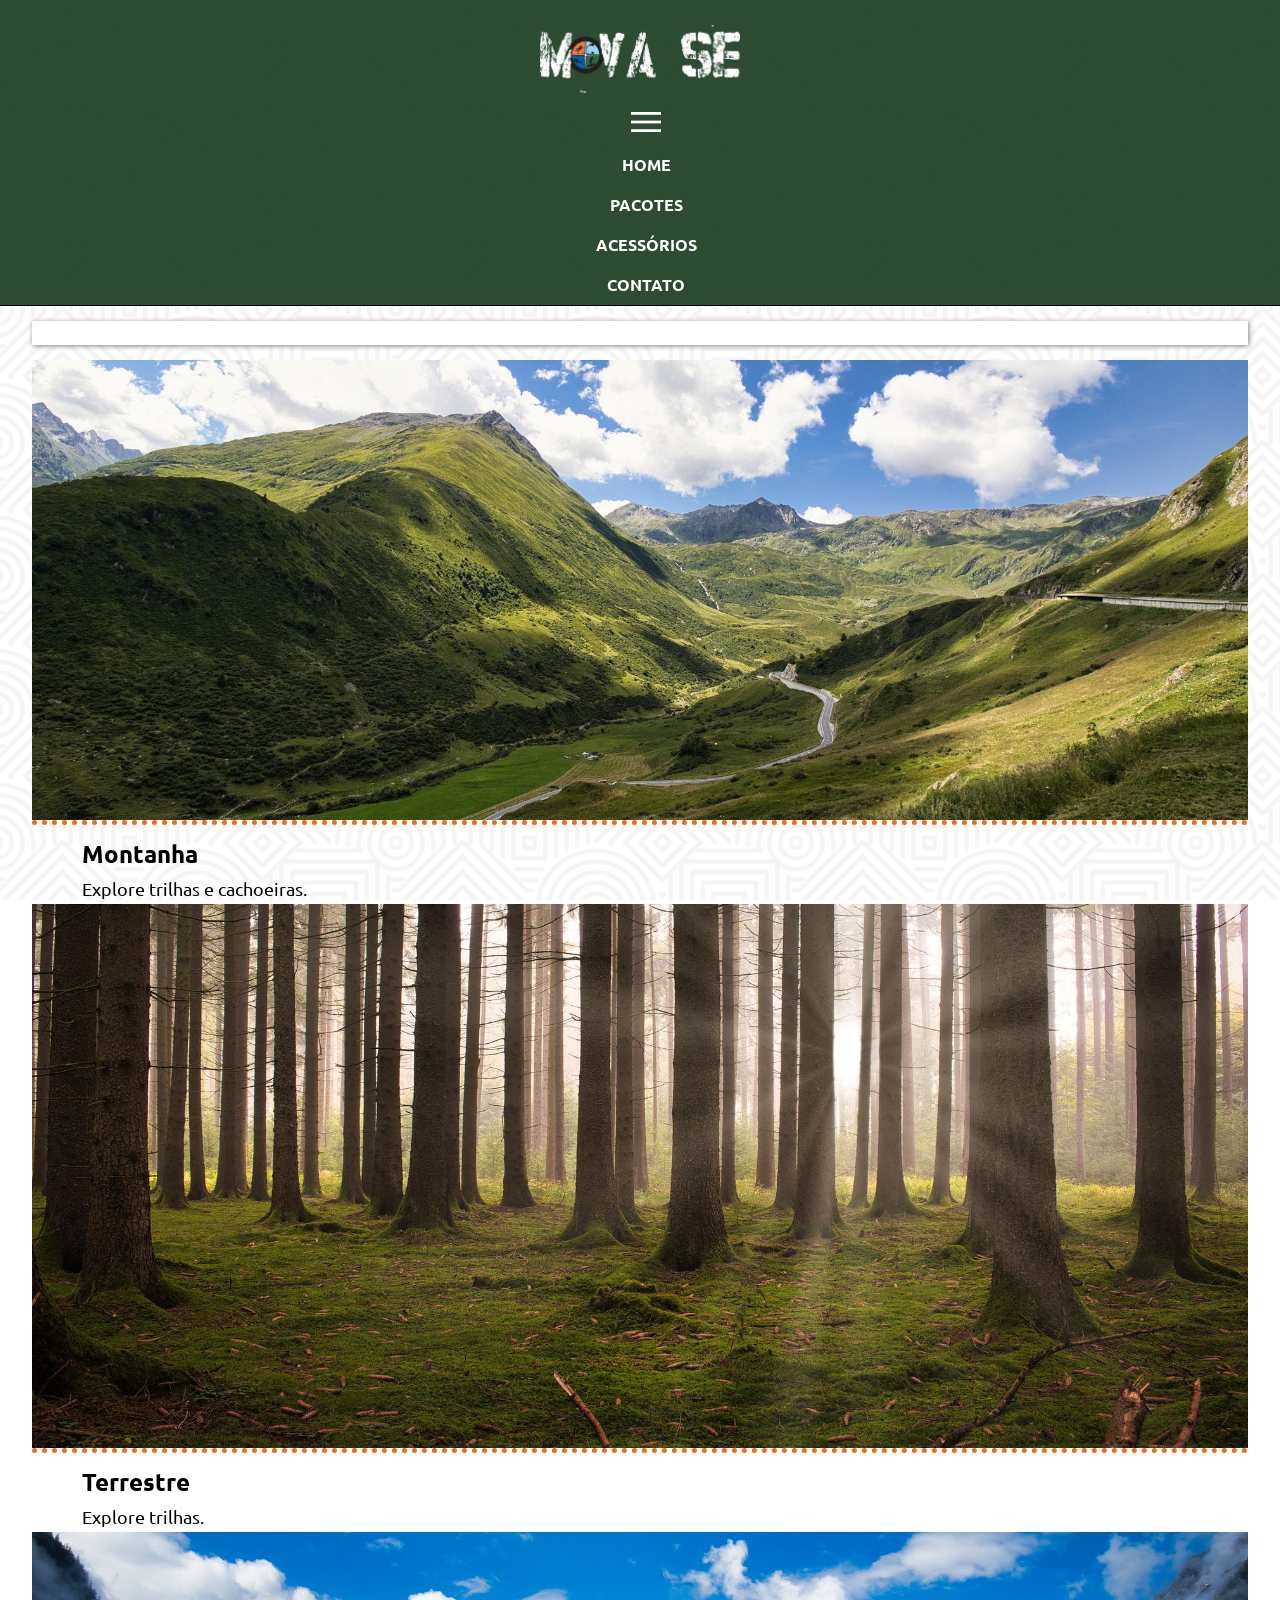
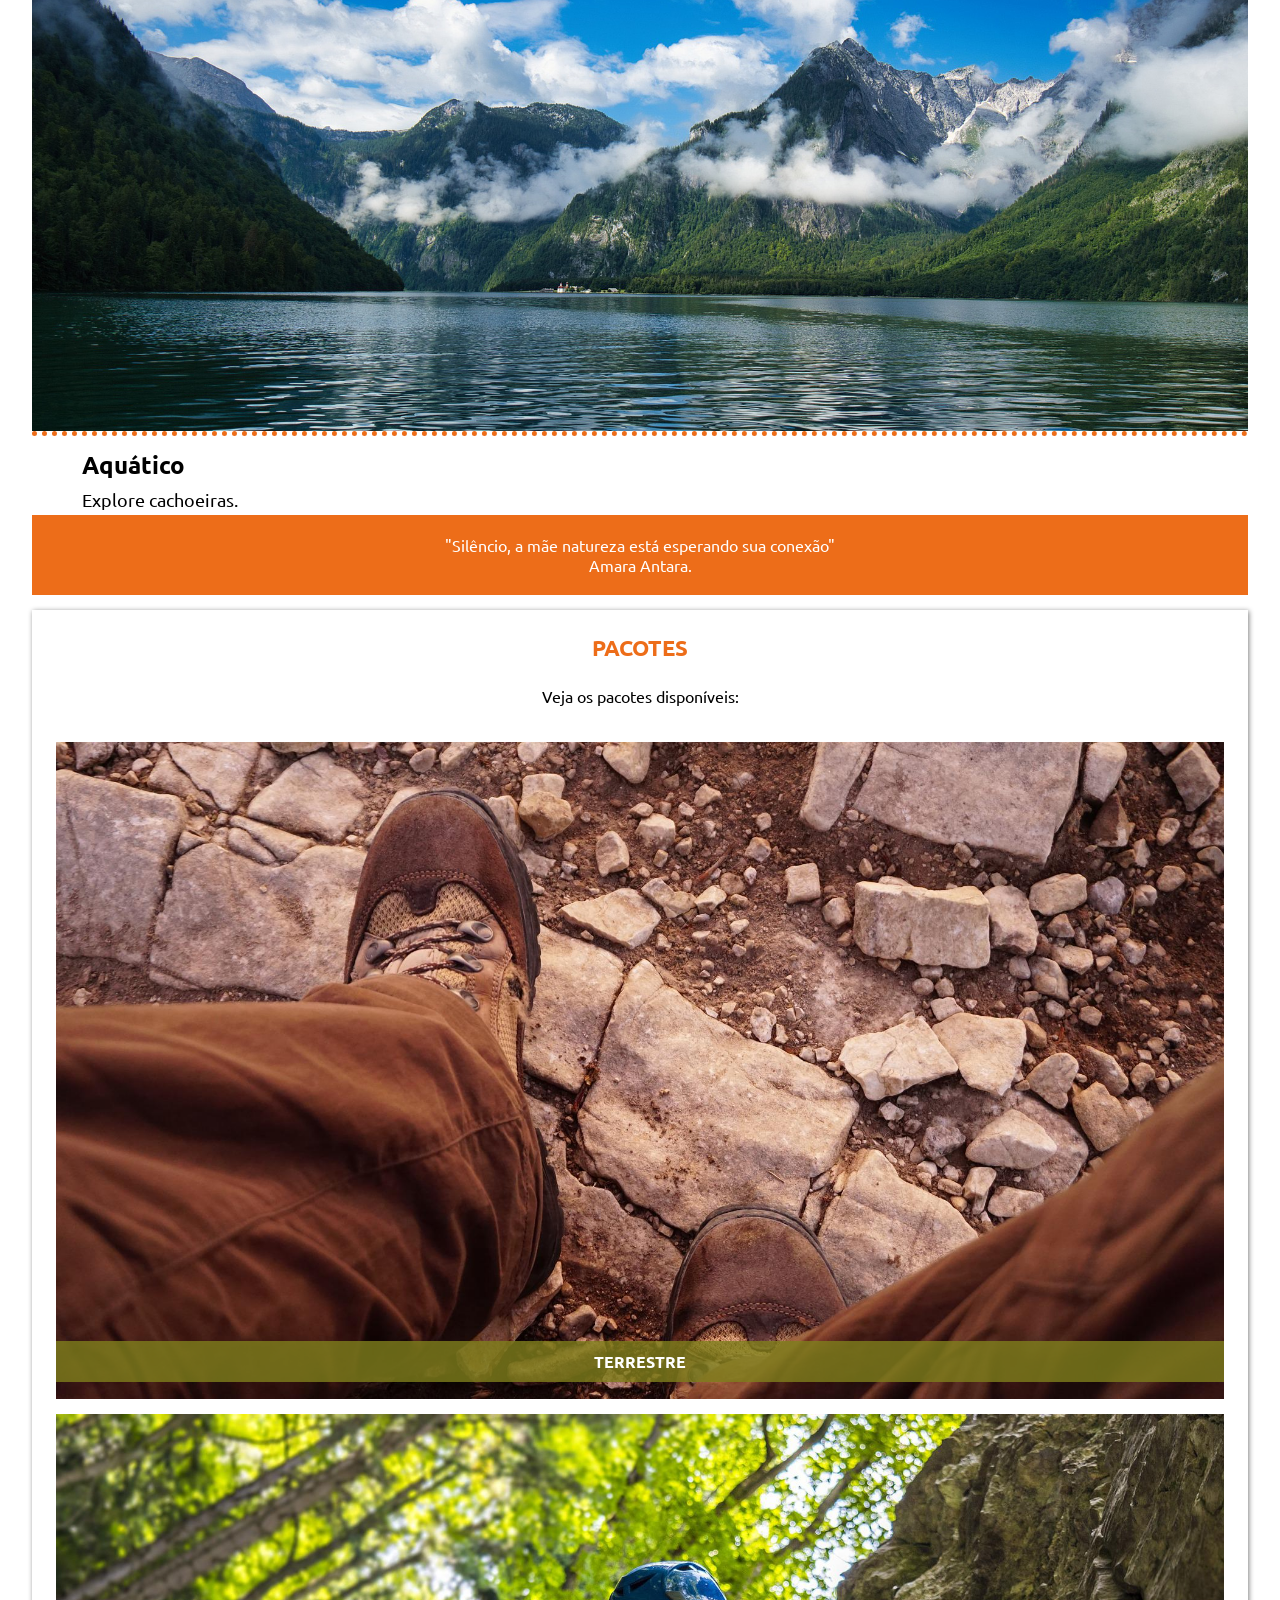
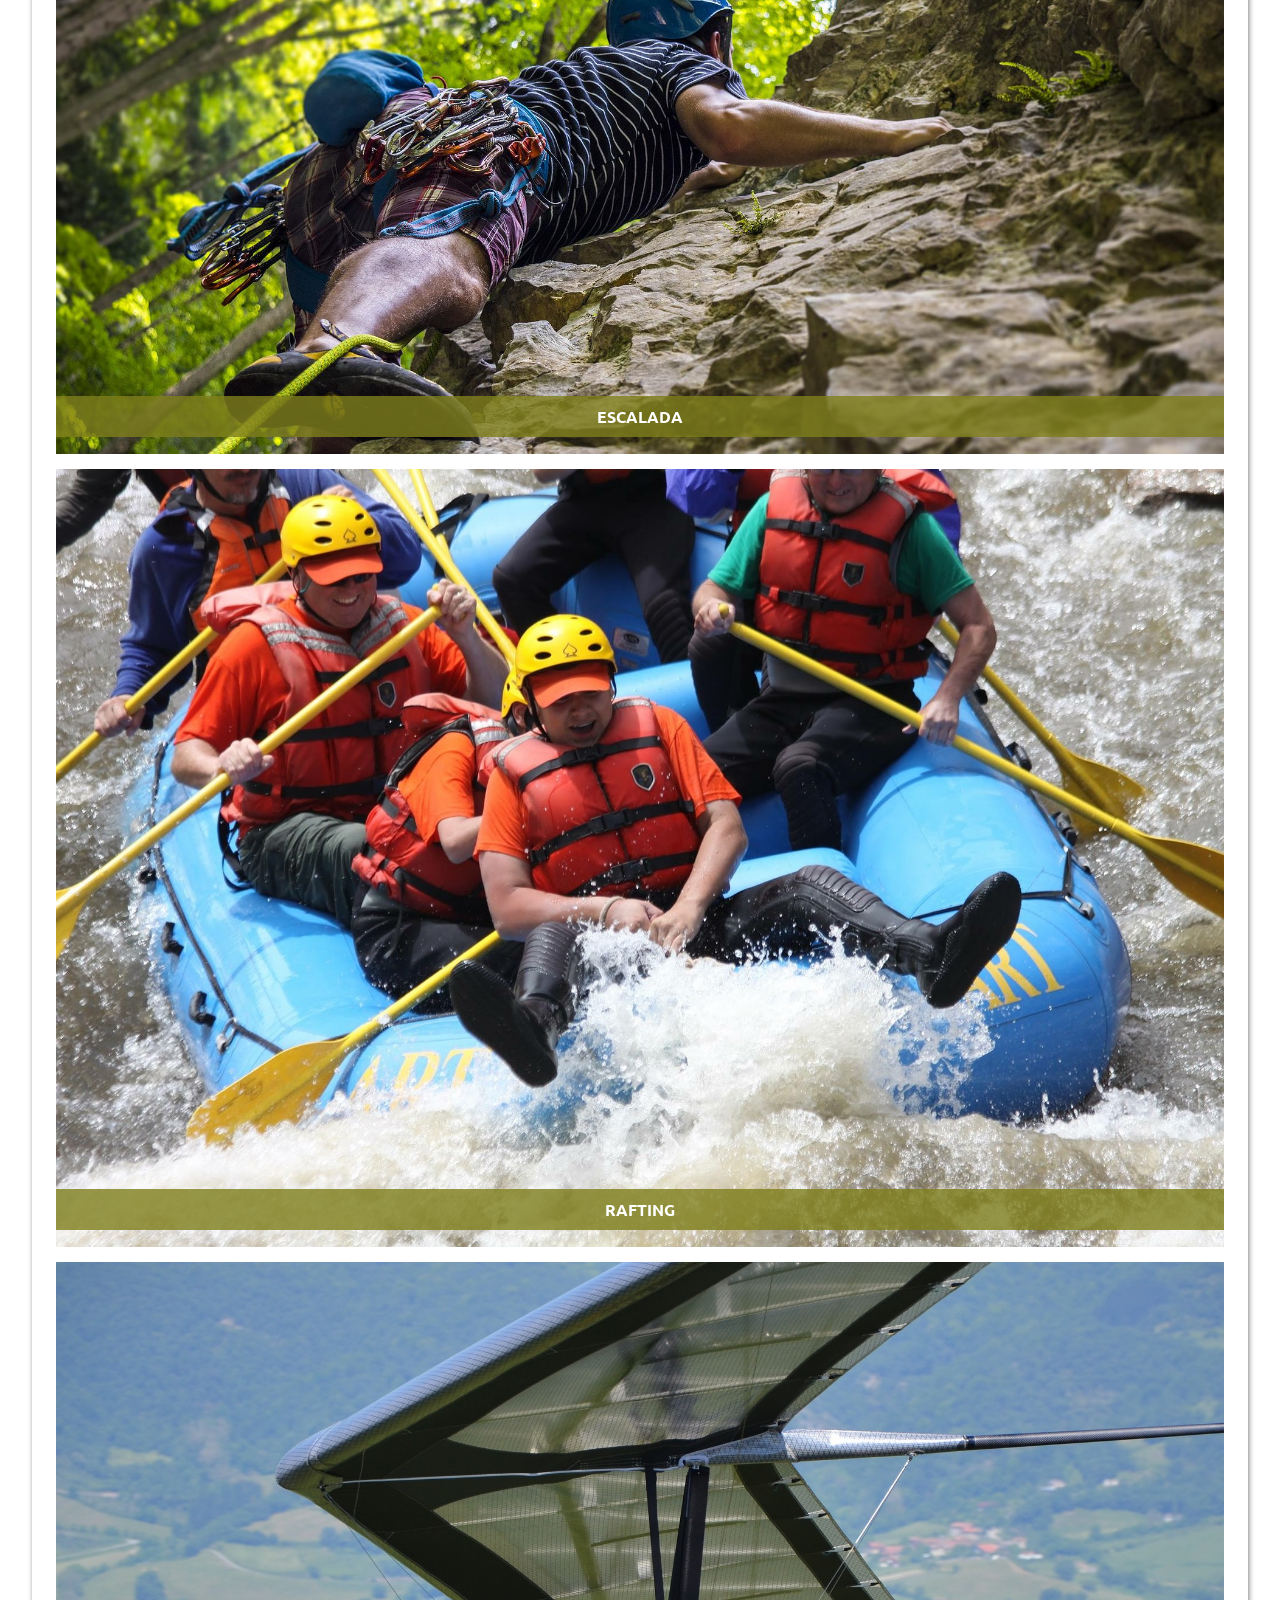
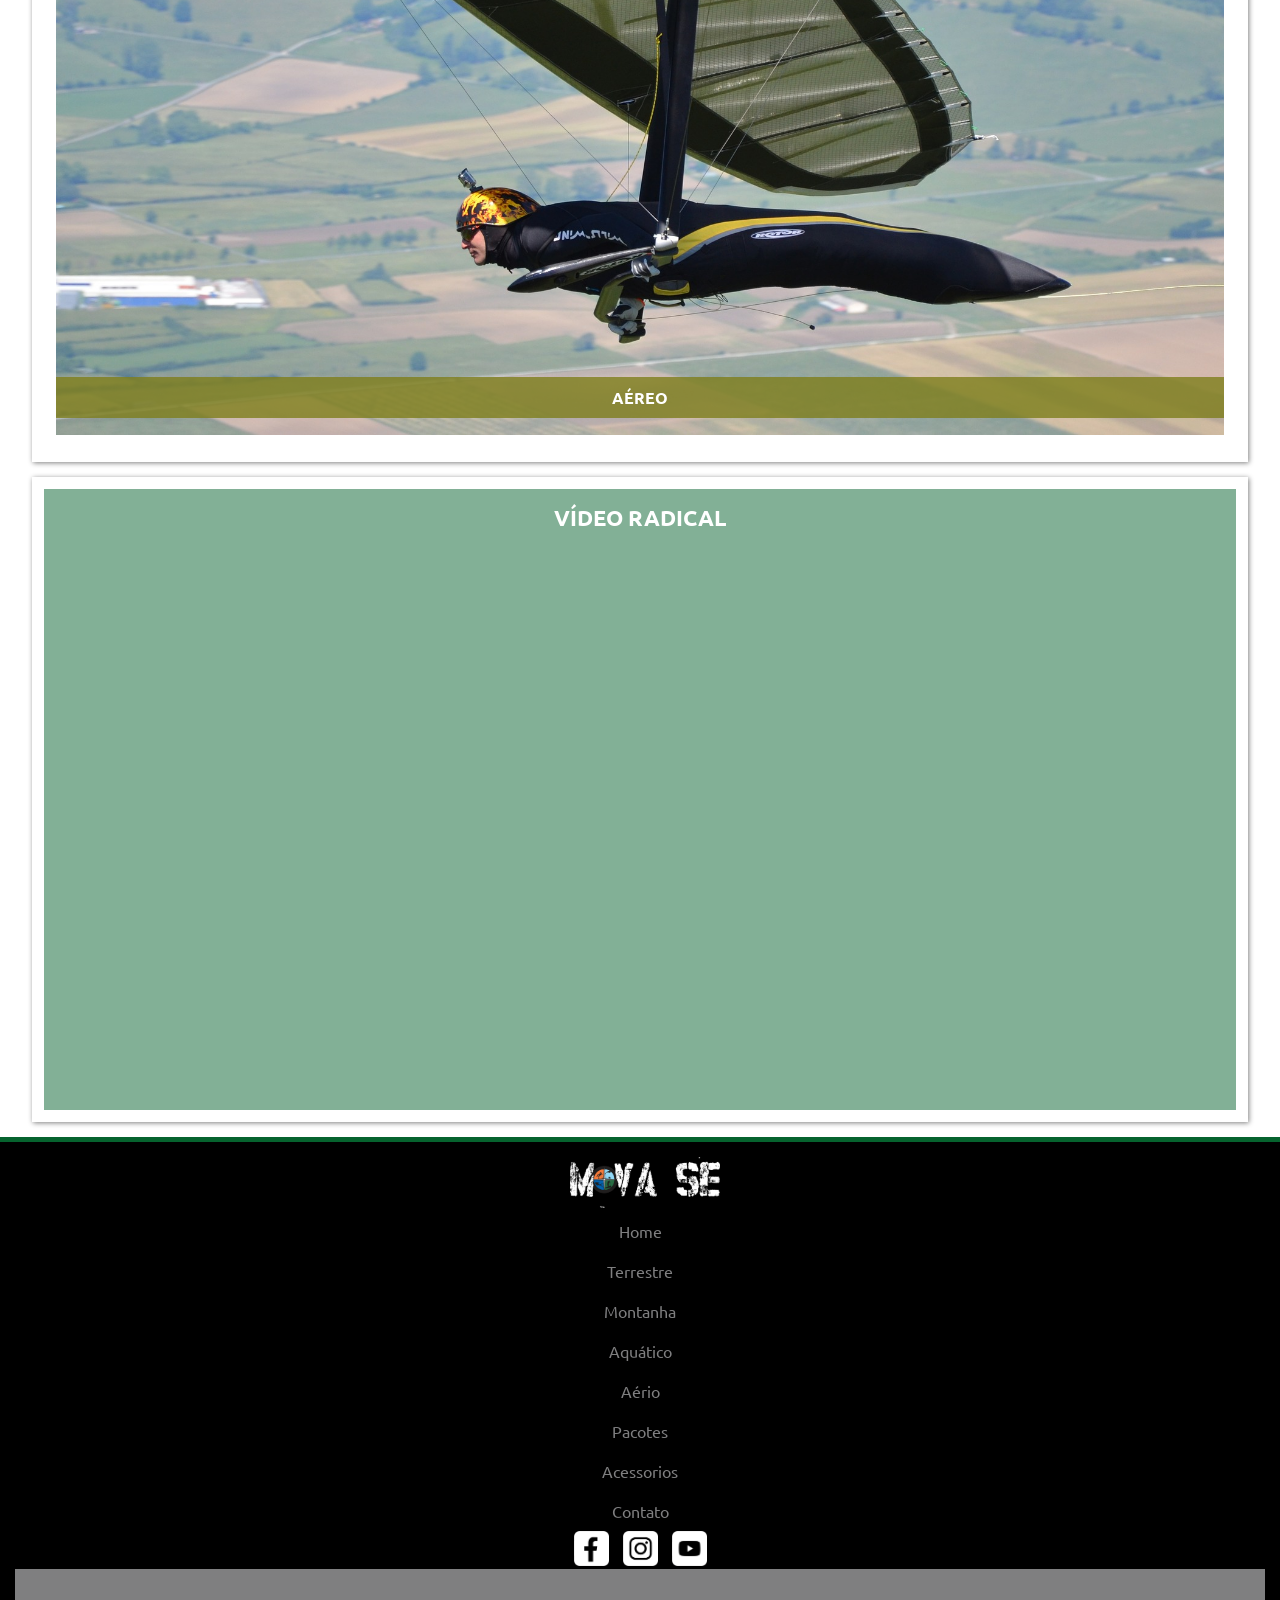
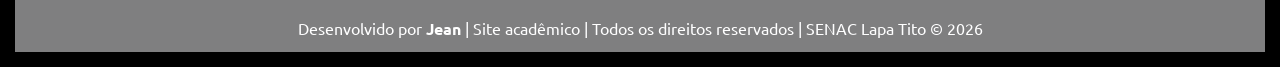
<file: index.html>
<!DOCTYPE html>
<html lang="pt-br">

<head>
    <meta charset="UTF-8">
    <title>Home Mova-se</title>
    <meta name="descrition"
        content="O Mova-se é um site educacional, com o propósito de fazer reservas e pacotes de viagens.">
    <!-- fonts  -->
    <link rel="preconnect" href="https://fonts.googleapis.com">
    <link rel="preconnect" href="https://fonts.gstatic.com" crossorigin>
    <link
        href="https://fonts.googleapis.com/css2?family=Ubuntu:ital,wght@0,300;0,400;0,500;0,700;1,300;1,400;1,500;1,700&display=swap"
        rel="stylesheet">
    <!-- icones -->
    <link rel="stylesheet"
        href="https://fonts.googleapis.com/css2?family=Material+Symbols+Outlined:opsz,wght,FILL,GRAD@20..48,100..700,0..1,-50..200&icon_names=menu" />

    <link rel="stylesheet" href="css/estilo.css">
    <!-- icones -->
    <link rel="stylesheet"
        href="https://fonts.googleapis.com/css2?family=Material+Symbols+Outlined:opsz,wght,FILL,GRAD@20..48,100..700,0..1,-50..200&icon_names=menu" />
        <link rel="stylesheet" href="slick/slick.css">
        <link rel="stylesheet" href="slick/slick-theme.css">
</head>

<body>

    <header id="topo">
        <div>
            <h1>
                <a href="index.html"><img src="img/logo.png" alt="Logo do site"></a>
            </h1>
            <span class="material-symbols-outlined" id="iconMenu">
                menu
            </span>
            <nav id="itens">
                <a href="index.html" tabindex="1">Home</a>
                <a href="pacotes.html" tabindex="2">Pacotes</a>
                <a href="acessorios.html" tabindex="3">Acessórios</a>
                <a href="contato.html" tabindex="4">Contato</a>
            </nav>
        </div>
    </header>
    <main class="conteudo">
        <article class="cont-home"></article>
        <div class="destaque" id="destaque">
            <div class="cont-destaque">
                <img src="img/montanha.jpg" alt="Montanha">
                <div class="text-destaque">
                    <h2> Montanha </h2>
                    <p> Explore trilhas e cachoeiras. </p>
                </div>
            </div>
            <div class="cont-destaque">
                <img src="img/arvores.jpg" alt="Árvores">
                <div class="text-destaque">
                    <h2> Terrestre </h2>
                    <p> Explore trilhas. </p>
                </div>
            </div>
            <div class="cont-destaque">
                <img src="img/paisagem.jpg" alt="Montanhas e rios">
                <div class="text-destaque">
                    <h2> Aquático </h2>
                    <p> Explore cachoeiras. </p>
                </div>
            </div>
        </div>
        </article>
 
        <aside id="frase">
            <br> "Silêncio, a mãe natureza está esperando sua conexão" <br> Amara Antara. </br></p>
        </aside>
 
        <article class="card">
            <h2 class="titulo"> Pacotes </h2>
            <p> Veja os pacotes disponíveis: </p>
            <div class="card-conteudo">
                <figure>
                    <a href="#"> <img src="img/capa-terrestre.jpg" alt="Terrestre"> </a>
                    <figcaption> Terrestre </figcaption>
                </figure>
                <figure>
                    <a href="#"> <img src="img/escalada.jpg" alt="Escalada"> </a>
                    <figcaption> Escalada </figcaption>
                </figure>
                <figure>
                    <a href="#"> <img src="img/rafting.jpg" alt="Rafting"> </a>
                    <figcaption> Rafting </figcaption>
                </figure>
                <figure>
                    <a href="#"> <img src="img/asa-delta.jpg" alt="aéreo"> </a>
                    <figcaption> Aéreo </figcaption>
                </figure>
            </div>
        </article>
 
        <article>
            <div id="video">
                <h2 class="titulo" id="titulo-video"> Vídeo Radical </h2>
                <iframe width="760" height="515" src="https://www.youtube.com/embed/zEPZL336TwY?si=VkwoGiLC4UWts1vB"
                    title="YouTube video player" frameborder="0"
                    allow="accelerometer; autoplay; clipboard-write; encrypted-media; gyroscope; picture-in-picture; web-share"
                    referrerpolicy="strict-origin-when-cross-origin" allowfullscreen></iframe>
            </div>
        </article>

    </main>
    <footer class="rodape">
        <div class="rodape-conteudo">
            <div id="logo-rodape">
                <a href="index.html"><img src="img/logo.png" alt="logo do site"></a>
            </div>
            <div class="menu-rodape">
                <ul>
                    <a href="#">
                        <li>Home</li>
                    </a>
                    <a href="#">
                        <li>Terrestre</li>
                    </a>
                    <a href="#">
                        <li>Montanha</li>
                    </a>
                    <a href="#">
                        <li>Aquático</li>
                    </a>
                    <a href="#">
                        <li>Aério</li>
                    </a>
                </ul>
            </div>
            <div class="menu-rodape">
                <ul>
                    <a href="pacotes.html">
                        <li>Pacotes</li>
                    </a>
                    <a href="acessorios.html">
                        <li>Acessorios</li>
                    </a>
                    <a href="contato.html">
                        <li>Contato</li>
                    </a>
                </ul>
            </div>
            <div class="redes">
                <aside>
                    <img src="img/facebook.png" alt="facebook">
                    <img src="img/insta.png" alt="instagram">
                    <img src="img/youtube.png" alt="youtube">
                </aside>
            </div>
            <div class="assinatura">
                <p>Desenvolvido por <strong>Jean</strong> | Site acadêmico | Todos os direitos reservados | SENAC Lapa Tito &copy; 2026</p>
            </div>

        </div>

    </footer>









    <script src="/slick/jquery-3.7.0.min.js"></script>
<script src="slick/slick.min.js"></script>
<script src="/js/interacoes.js"></script>


</body>

</html>
</file>
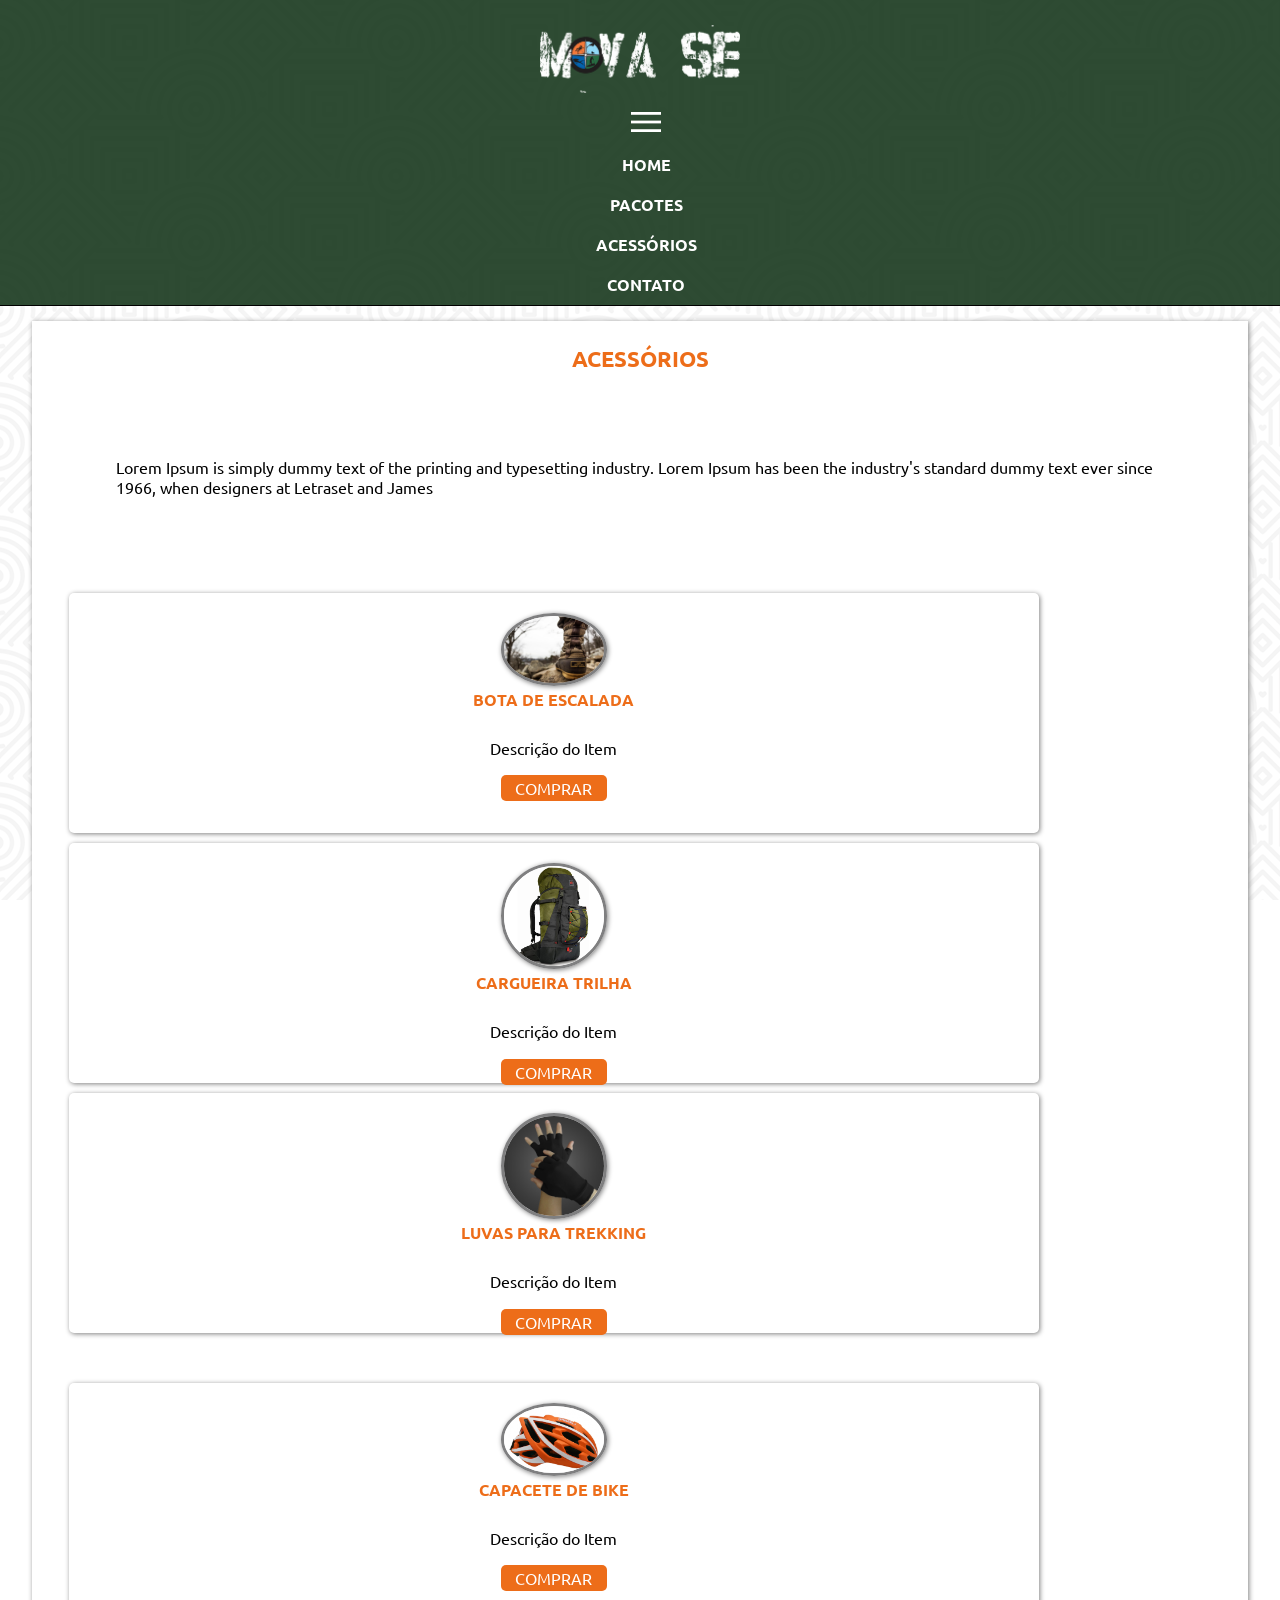
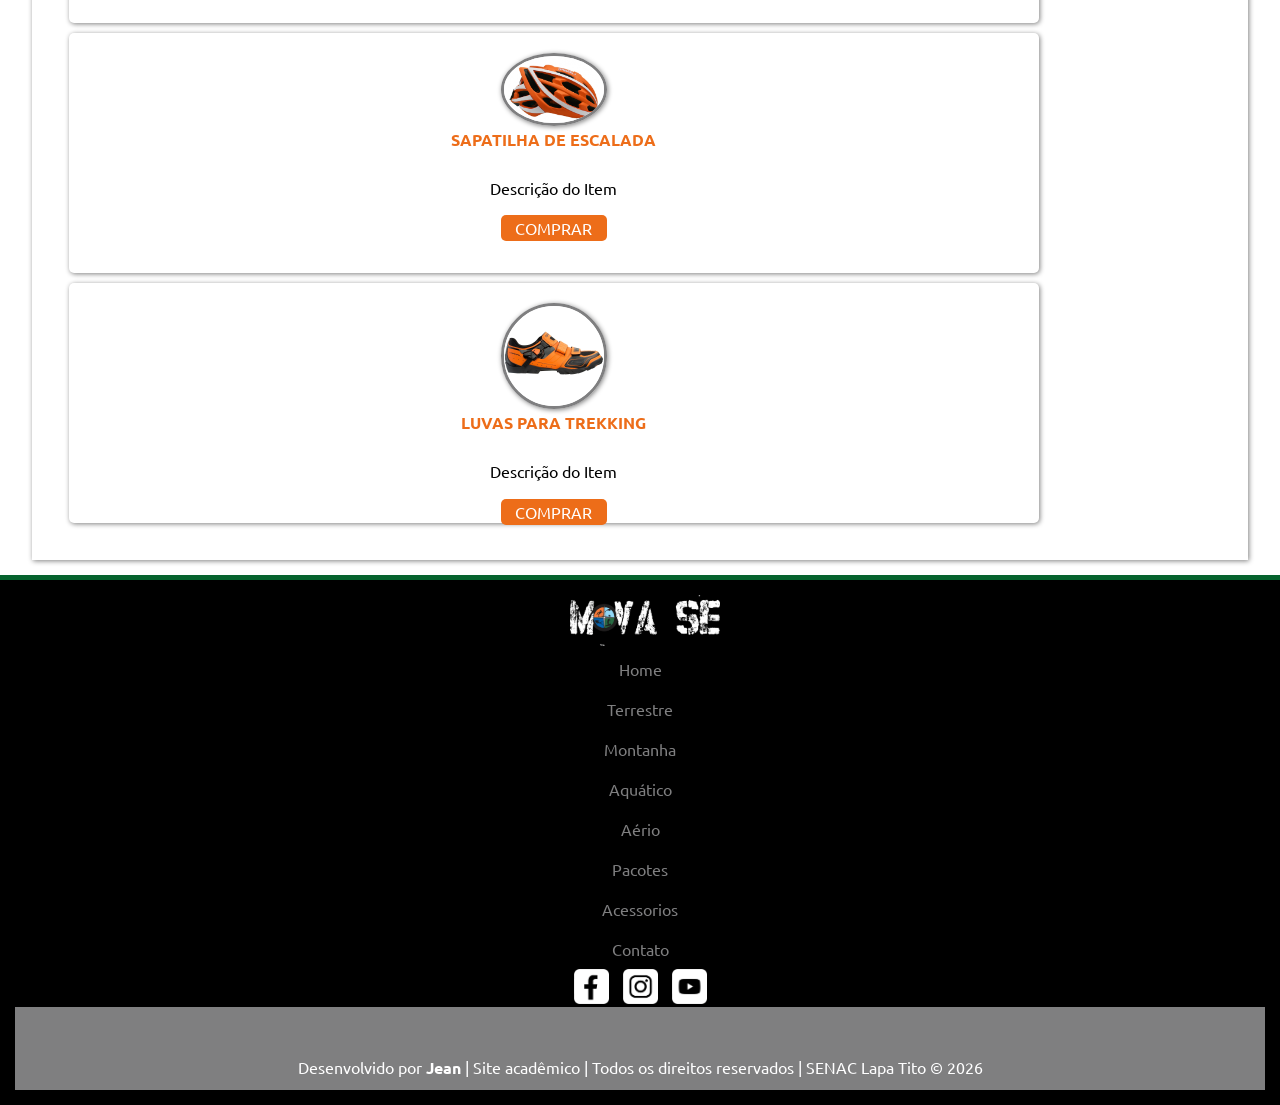
<file: acessorios.html>
<!DOCTYPE html>
<html lang="en">
<head>
    <meta charset="UTF-8">
    <meta name="viewport" content="width=device-width, initial-scale=1.0">
    <title>Acessorio</title>
    <link rel="stylesheet" href="css/estilo.css">
    <!-- icones -->
    <link rel="stylesheet"
        href="https://fonts.googleapis.com/css2?family=Material+Symbols+Outlined:opsz,wght,FILL,GRAD@20..48,100..700,0..1,-50..200&icon_names=menu" />
</head>
<body>
    <header id="topo">
        <div>
            <h1>
                <a href="index.html"><img src="img/logo.png" alt="Logo do site"></a>
            </h1>
            <span class="material-symbols-outlined" id="iconMenu">
                menu
            </span>
            <nav id="itens">
                <a href="index.html" tabindex="1">Home</a>
                <a href="pacotes.html" tabindex="2">Pacotes</a>
                <a href="acessorios.html" tabindex="3">Acessórios</a>
                <a href="contato.html" tabindex="4">Contato</a>
            </nav>
        </div>
    </header>
    <main class="conteudo">
        <div class="conteudo-info">
            <article>
                <h2 class="titulo">Acessórios</h2>
                <p>Lorem Ipsum is simply dummy text of the printing and typesetting industry. Lorem Ipsum has been the industry's standard dummy text ever since 1966, when designers at Letraset and James</p>
                <div class="acessorios">
                    <div class="produtos">
                        <div class="img-produto">
                            <img src="img/bota.jpg" alt="bota">

                        </div>
                        <h4>Bota de escalada</h4>
                        <p>Descrição do Item</p>
                        <div class="comprar">Comprar</div>
                    </div>
                    <div class="produtos">
                        <div class="img-produto">
                            <img src="img/mochila.jpg" alt="mochila">

                        </div>
                        <h4>Cargueira Trilha</h4>
                        <p>Descrição do Item</p>
                        <div class="comprar">Comprar</div>
                    </div>
                    <div class="produtos">
                        <div class="img-produto">
                            <img src="img/luvas.jpg" alt="luvas">

                        </div>
                        <h4>Luvas para trekking</h4>
                        <p>Descrição do Item</p>
                        <div class="comprar">Comprar</div>
                    </div>
                </div>
                <!---outros acessorios abaixo--->

                <div class="acessorios">
                    <div class="produtos">
                        <div class="img-produto">
                            <img src="img/capacete.jpg" alt="capacete">

                        </div>
                        <h4>Capacete de Bike</h4>
                        <p>Descrição do Item</p>
                        <div class="comprar">Comprar</div>
                    </div>
                    <div class="produtos">
                        <div class="img-produto">
                            <img src="img/capacete.jpg" alt="capacete">

                        </div>
                        <h4>Sapatilha de Escalada</h4>
                        <p>Descrição do Item</p>
                        <div class="comprar">Comprar</div>
                    </div>
                    <div class="produtos">
                        <div class="img-produto">
                            <img src="img/sapatilha-escalada.jpg" alt="Satapilha de escalada">

                        </div>
                        <h4>Luvas para trekking</h4>
                        <p>Descrição do Item</p>
                        <div class="comprar">Comprar</div>
                    </div>
                </div>
            </article>
        </div>
    </main>
    <footer class="rodape">
        <div class="rodape-conteudo">
            <div id="logo-rodape">
                <a href="index.html"><img src="img/logo.png" alt="logo do site"></a>
            </div>
            <div class="menu-rodape">
                <ul>
                    <a href="#">
                        <li>Home</li>
                    </a>
                    <a href="#">
                        <li>Terrestre</li>
                    </a>
                    <a href="#">
                        <li>Montanha</li>
                    </a>
                    <a href="#">
                        <li>Aquático</li>
                    </a>
                    <a href="#">
                        <li>Aério</li>
                    </a>
                </ul>
            </div>
            <div class="menu-rodape">
                <ul>
                    <a href="pacotes.html">
                        <li>Pacotes</li>
                    </a>
                    <a href="acessorios.html">
                        <li>Acessorios</li>
                    </a>
                    <a href="contato.html">
                        <li>Contato</li>
                    </a>
                </ul>
            </div>
            <div class="redes">
                <aside>
                    <img src="img/facebook.png" alt="facebook">
                    <img src="img/insta.png" alt="instagram">
                    <img src="img/youtube.png" alt="youtube">
                </aside>
            </div>
            <div class="assinatura">
                <p>Desenvolvido por <strong>Jean</strong> | Site acadêmico | Todos os direitos reservados | SENAC Lapa Tito &copy; 2026</p>
            </div>

        </div>

    </footer>
    <script src="js/interacoes.js"></script>
     
</body>
</html>
</file>
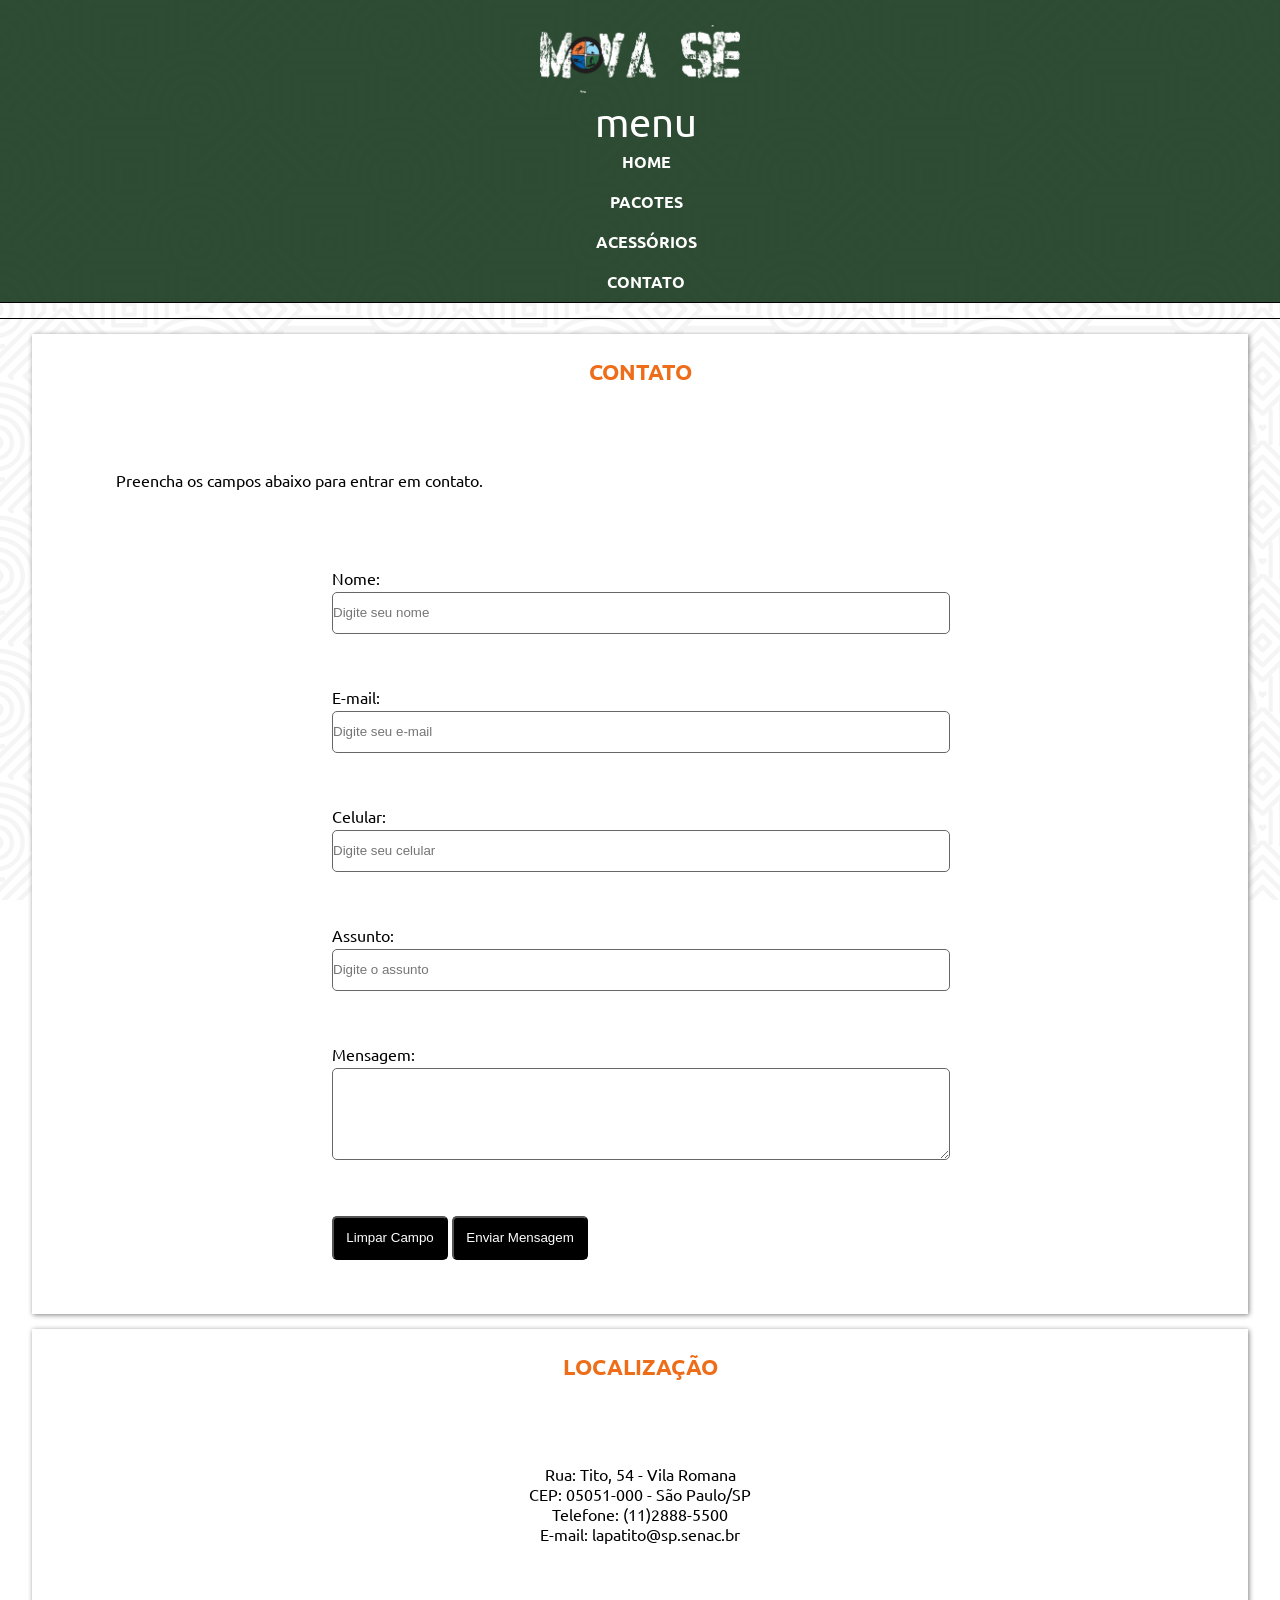
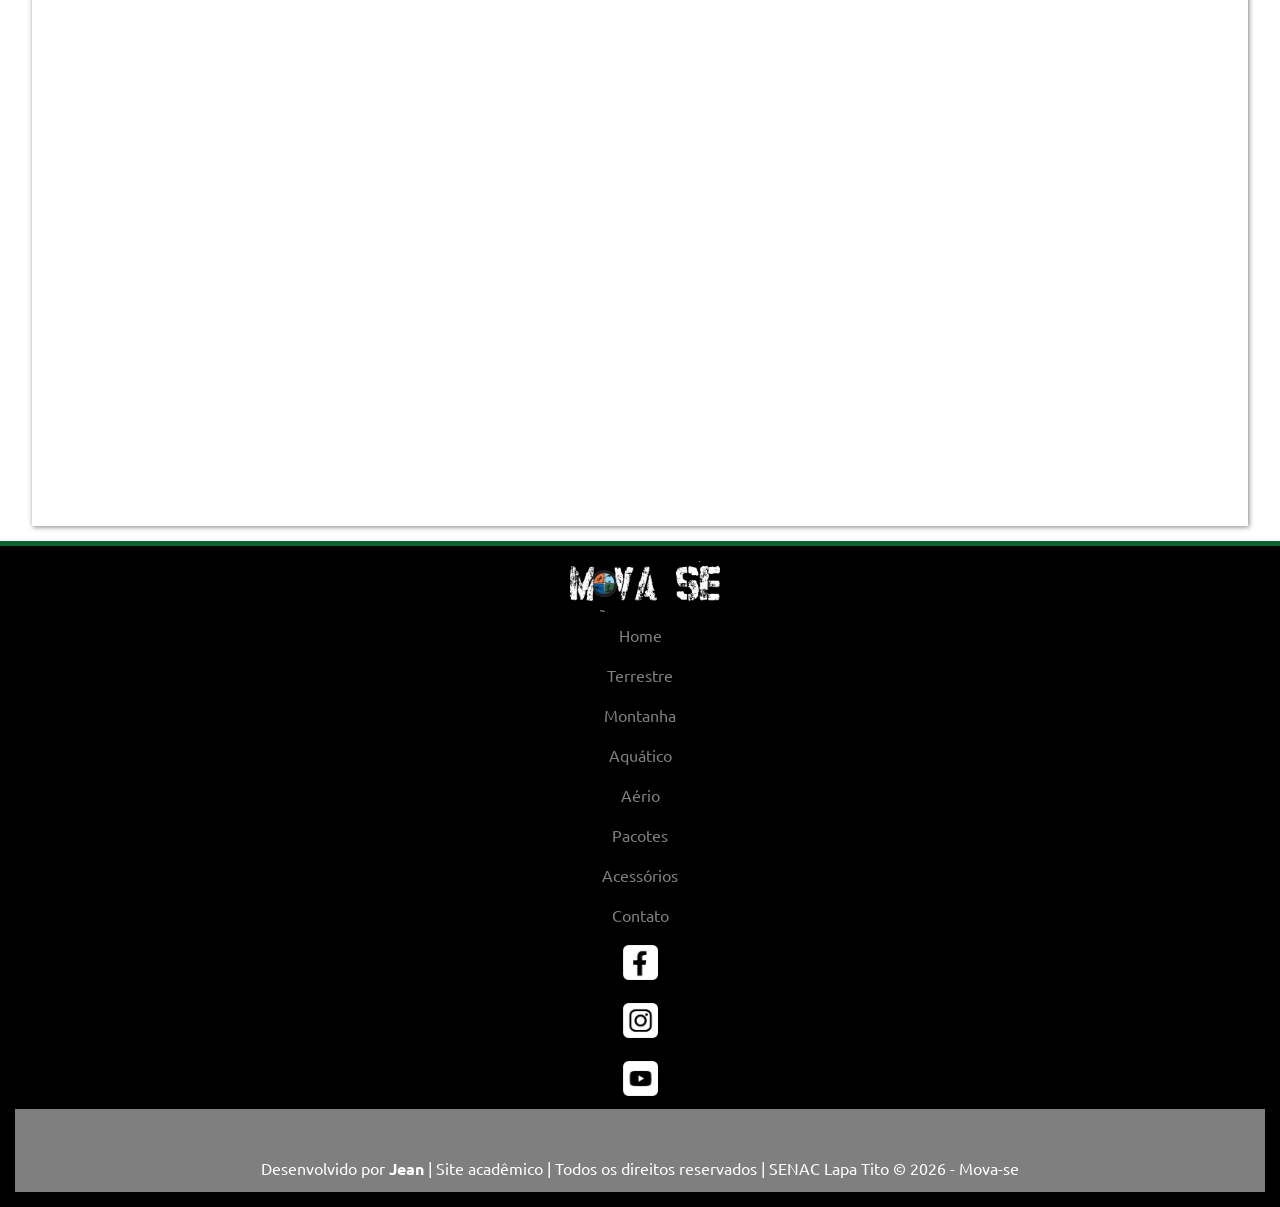
<file: contato.html>
<!DOCTYPE html>
<html lang="en">
<head>
    <meta charset="UTF-8">
    <meta name="viewport" content="width=device-width, initial-scale=1.0">
    <title>Document</title>
    <link rel="stylesheet" href="css/estilo.css">
</head>
<body>
    <header id="topo">
        <div>
            <h1>
                <a href="index.html"><img src="img/logo.png" alt="Logo do site"></a>
            </h1>
            <span class="material-symbols-outlined" id="iconMenu">
                menu
            </span>
            <nav id="itens">
                <a href="index.html" tabindex="1">Home</a>
                <a href="pacotes.html" tabindex="2">Pacotes</a>
                <a href="acessorios.html" tabindex="3">Acessórios</a>
                <a href="contato.html" tabindex="4">Contato</a>
            </nav>
        </div>
    </header>
    <header id="topo"></header>
    <main class="conteudo">
        <div class="conteudo-info" id="conteudo-contato">
        <article class="cont-contato">
            <div class="formulario">
                <h2 class="titulo">Contato</h2>
                <p>Preencha os campos abaixo para entrar em contato.</p>
                <form action="" method="post" id="form-contato">
                    <p>
                        <label for="nome">Nome: </label>
                        <input type="text" tabindex="5" required id="nome" name="nome" placeholder="Digite seu nome">
                    </p>
                    <p>
                        <label for="email">E-mail: </label>
                        <input type="email" tabindex="6" required id="email" name="email" placeholder="Digite seu e-mail">
                    </p>
                    <p>
                        <label for="celular">Celular: </label>
                        <input type="tel" tabindex="7" required id="celular" name="celular" placeholder="Digite seu celular">
                    </p>
                    <p>
                        <label for="assunto">Assunto: </label>
                        <input type="text" tabindex="8" required id="assunto" name="assunto" placeholder="Digite o assunto">
                    </p>
                    <p>
                        <label for="mensagem">Mensagem: </label>
                        <textarea tabindex="9" required id="mensagem" name="mensagem" placeholder="Digite sua mensagem" cols="30" rows="6">

                        </textarea>
                    </p>
                    <p> <button tabindex="10" id="limpar" type="reset" name="limpar"> Limpar Campo</button>
                        <button tabindex="11" id="enviar" type="submit" name="enviar"> Enviar Mensagem</button>
                    </p>
                </form>
            </div>

        </article>
        <article class="cont-contato" id="localizacao-end">
            <div class="localizacao">
                <h2 class="titulo">Localização</h2>
                <p>Rua: Tito, 54 - Vila Romana <br> CEP: 05051-000 - São Paulo/SP
                <br> Telefone: (11)2888-5500 <br>E-mail: lapatito@sp.senac.br</p>
                <iframe src="https://www.google.com/maps/embed?pb=!1m18!1m12!1m3!1d725.8626086372075!2d-46.699197481713234!3d-23.528253693923496!2m3!1f0!2f0!3f0!3m2!1i1024!2i768!4f13.1!3m3!1m2!1s0x94cef87a1ac10ad5%3A0x2cc5ed28ba76c3d5!2sR.%20Tito%20-%20Lapa%2C%20S%C3%A3o%20Paulo%20-%20SP!5e0!3m2!1spt-BR!2sbr!4v1785884304362!5m2!1spt-BR!2sbr" width="600" height="450" style="border:0;" allowfullscreen="" loading="lazy" referrerpolicy="strict-origin-when-cross-origin"></iframe>
            </div>
            

        </article>
    </div>

    </main>
    <footer class="rodape">
        <div class="rodape-conteudo">
            <div id="logo-rodape">
                <a href="index.html"> <img src="img/logo.png" alt="Logo do site"> </a>
            </div>
            <div class="menu-rodape">
                <ul>
                    <li><a href="#"> Home </a></li>
                    <li><a href="#"> Terrestre </a></li>
                    <li><a href="#"> Montanha </a></li>
                    <li><a href="#"> Aquático </a></li>
                    <li><a href="#"> Aério </a></li>
                </ul>
            </div>
 
            <div class="menu-rodape">
                <ul>
                    <li><a href="pacotes.html"> Pacotes </a></li>
                    <li><a href="acessorios.html"> Acessórios </a></li>
                    <li><a href="contato.html"> Contato </a></li>
                </ul>
            </div>
 
            <div class="redes">
                <aside>
                    <ul>
                        <li><a href="#"> <img src="img/facebook.png" alt="Facebook"> </a></li>
                        <li><a href="#"> <img src="img/insta.png" alt="Instagram"> </a></li>
                        <li><a href="#"> <img src="img/youtube.png" alt="Youtube"> </a></li>
                    </ul>
                </aside>
            </div>
 
            <div class="assinatura">
                <p> Desenvolvido por <strong> Jean </strong> | Site acadêmico | Todos os direitos
                    reservados | SENAC Lapa Tito &copy; 2026 - Mova-se </p>
            </div>
 
        </div>
    </footer>
    <script src="js/interacoes.js"></script>
</body>
</html>
</file>
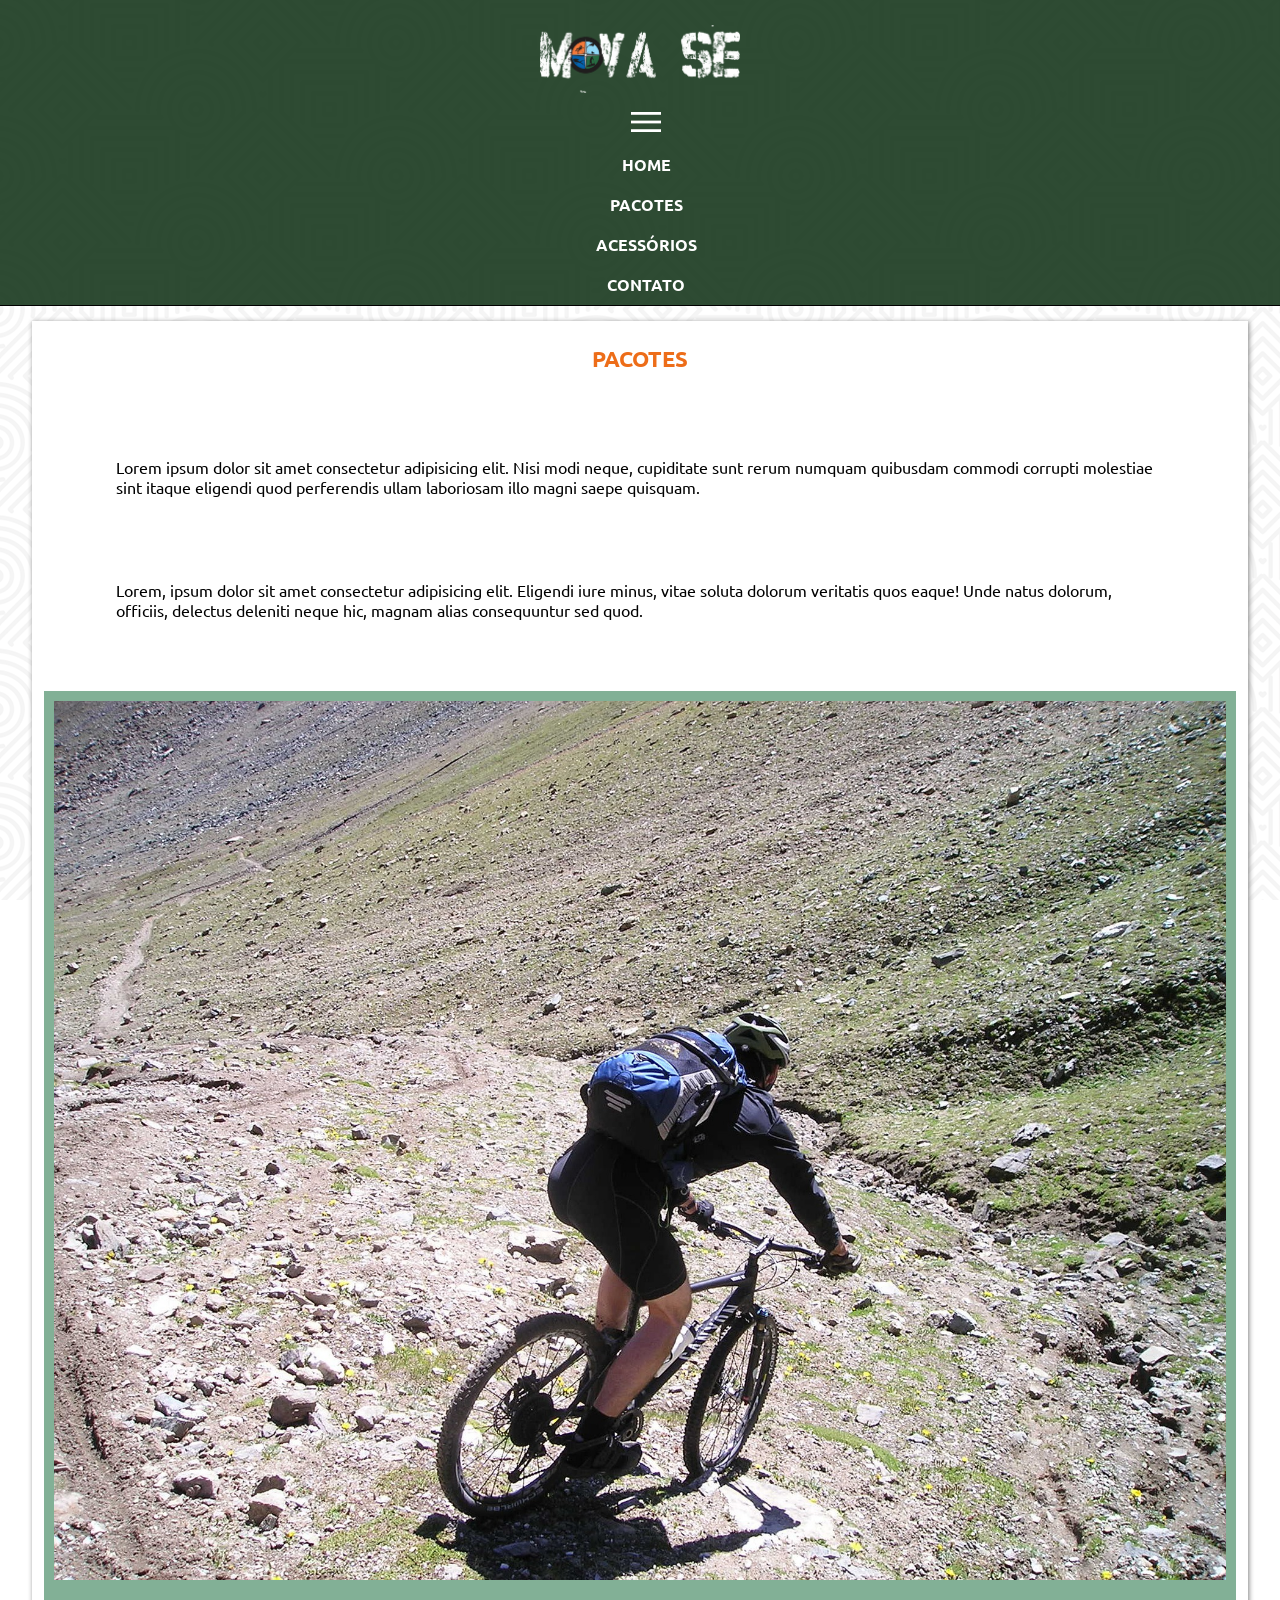
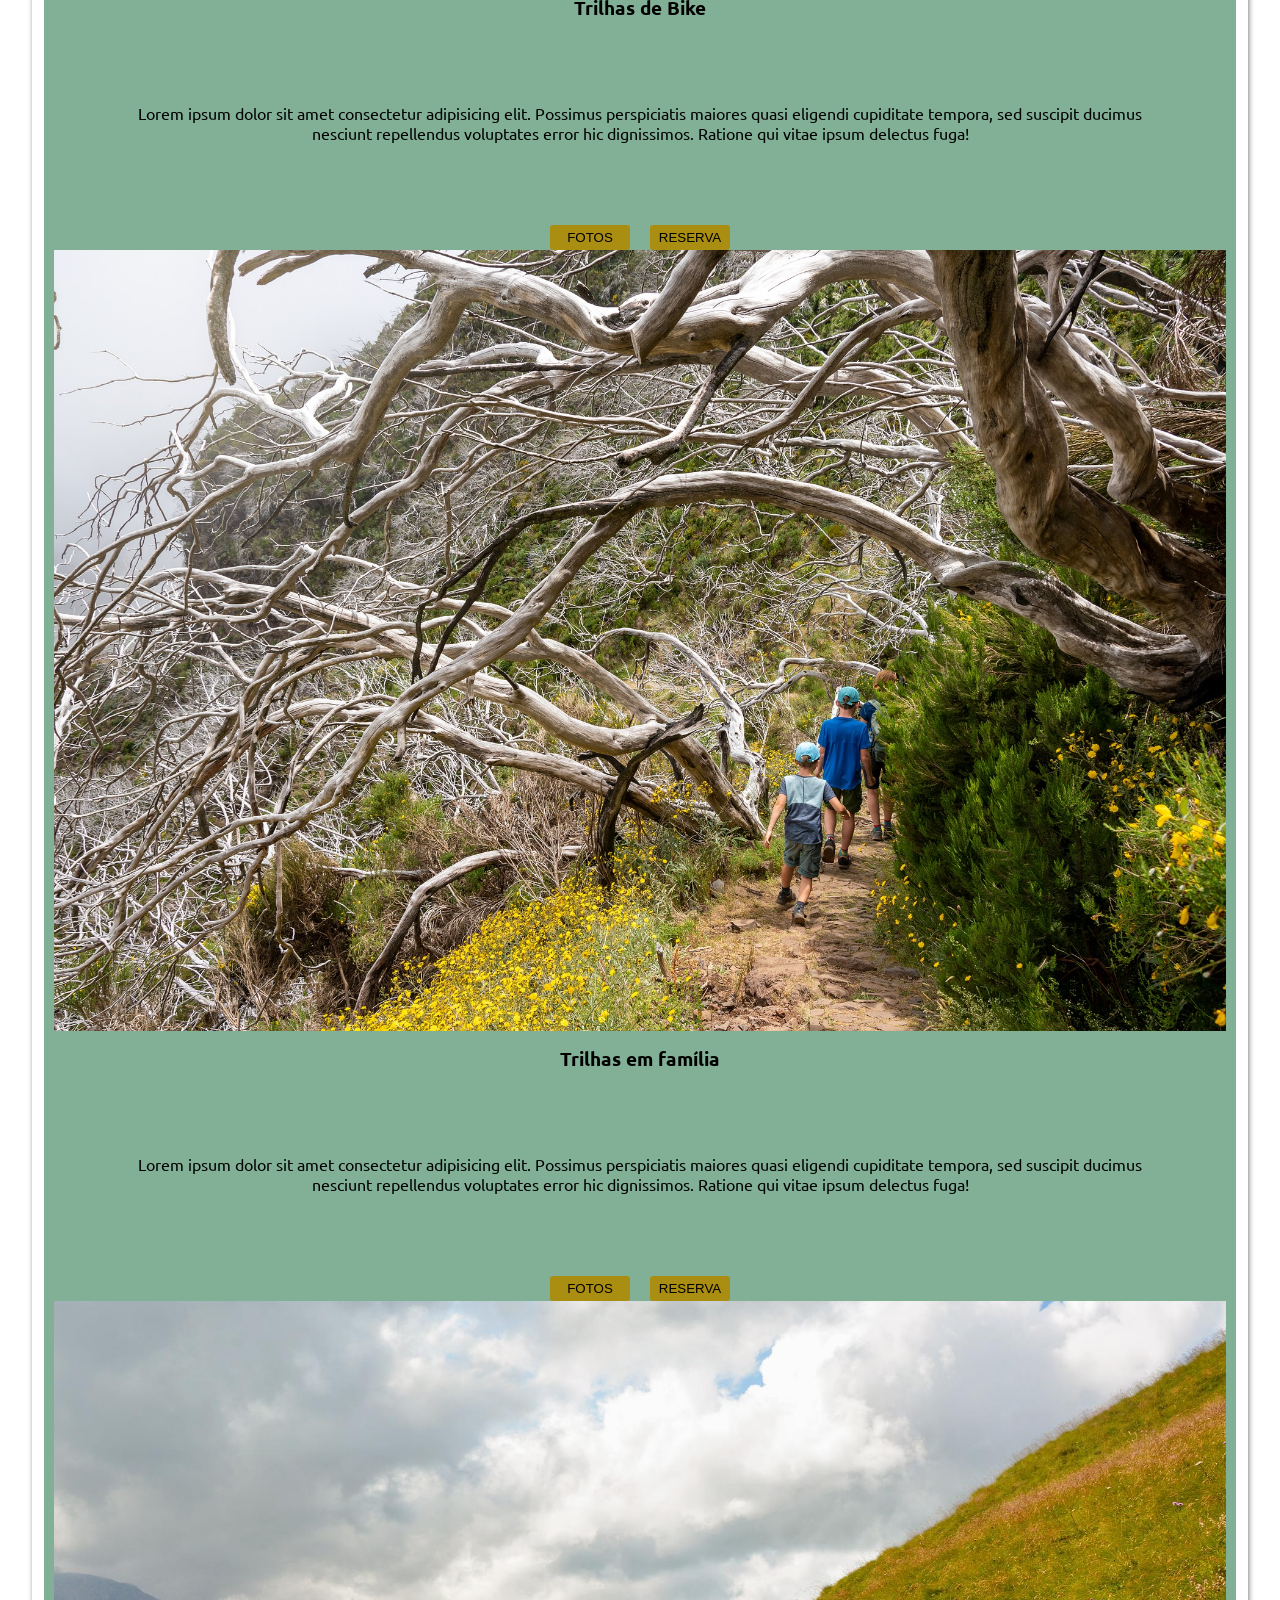
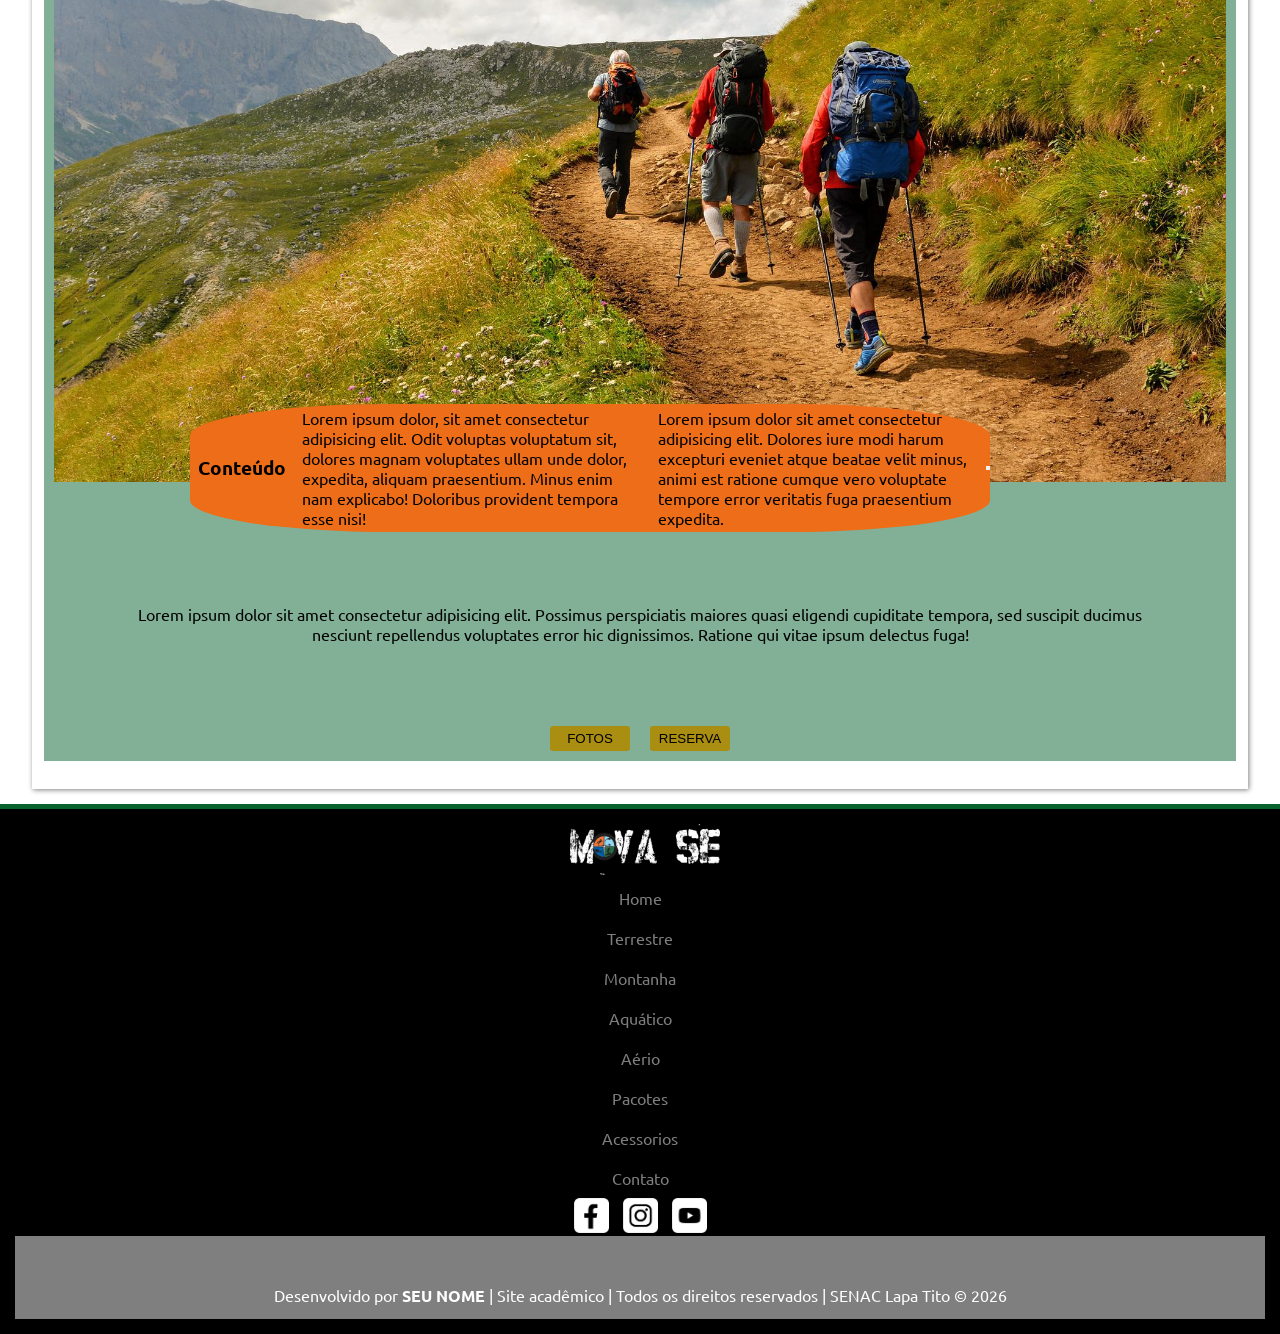
<file: pacotes.html>
<!DOCTYPE html>
<html lang="pt-br">

<head>
    <meta charset="UTF-8">
    <title>Pacotes</title>
    <meta name="descrition"
        content="O Mova-se é um site educacional, com o propósito de fazer reservas e pacotes de viagens.">
    <!-- fonts  -->
    <link rel="preconnect" href="https://fonts.googleapis.com">
    <link rel="preconnect" href="https://fonts.gstatic.com" crossorigin>
    <link
        href="https://fonts.googleapis.com/css2?family=Ubuntu:ital,wght@0,300;0,400;0,500;0,700;1,300;1,400;1,500;1,700&display=swap"
        rel="stylesheet">
    <!-- icones -->
    <link rel="stylesheet"
        href="https://fonts.googleapis.com/css2?family=Material+Symbols+Outlined:opsz,wght,FILL,GRAD@20..48,100..700,0..1,-50..200&icon_names=menu" />

    <link rel="stylesheet" href="css/estilo.css">
</head>

<body>

    <header id="topo">
        <div>
            <h1>
                <a href="index.html"><img src="img/logo.png" alt="Logo do site"></a>
            </h1>
            <span class="material-symbols-outlined" id="iconMenu">
                menu
            </span id="itens">
            <nav>
                <a href="index.html" tabindex="1">Home</a>
                <a href="pacotes.html" tabindex="2">Pacotes</a>
                <a href="acessorios.html" tabindex="3">Acessórios</a>
                <a href="contato.html" tabindex="4">Contato</a>
            </nav>
        </div>
    </header>
    <main class="conteudo">

<article class="conteudo-info">
    <h2 class="titulo">Pacotes</h2>
    <p>Lorem ipsum dolor sit amet consectetur adipisicing elit. Nisi modi neque, cupiditate sunt rerum numquam quibusdam commodi corrupti molestiae sint itaque eligendi quod perferendis ullam laboriosam illo magni saepe quisquam.</p>
    <p>Lorem, ipsum dolor sit amet consectetur adipisicing elit. Eligendi iure minus, vitae soluta dolorum veritatis quos eaque! Unde natus dolorum, officiis, delectus deleniti neque hic, magnam alias consequuntur sed quod.</p>
    <div class="card" id="card-pacote">
        <section class="car-pacote-info">
            <img src="img/mountain-bike.jpg" alt="Bike na montanha">
            <h3>Trilhas de Bike</h3>
            <p>Lorem ipsum dolor sit amet consectetur adipisicing elit. Possimus perspiciatis maiores quasi eligendi cupiditate tempora, sed suscipit ducimus nesciunt repellendus voluptates error hic dignissimos. Ratione qui vitae ipsum delectus fuga!</p>
            <div class="pac-flex">
                <button class="pac-fotos">Fotos</button>
                <button class="pac-reserva">Reserva</button>
            </div>
        </section>
       
        <section class="car-pacote-info">
            <img src="img/trilha2.jpg" alt="Trilha em familia">
            <h3>Trilhas em família</h3>
            <p>Lorem ipsum dolor sit amet consectetur adipisicing elit. Possimus perspiciatis maiores quasi eligendi cupiditate tempora, sed suscipit ducimus nesciunt repellendus voluptates error hic dignissimos. Ratione qui vitae ipsum delectus fuga!</p>
            <div class="pac-flex">
                <button class="pac-fotos">Fotos</button>
                <button class="pac-reserva">Reserva</button>
            </div>
        </section>
         <section class="car-pacote-info">
            <img src="img/trilha.jpg" alt="Trilha">
            <h3>Trekking</h3>
            <p>Lorem ipsum dolor sit amet consectetur adipisicing elit. Possimus perspiciatis maiores quasi eligendi cupiditate tempora, sed suscipit ducimus nesciunt repellendus voluptates error hic dignissimos. Ratione qui vitae ipsum delectus fuga!</p>
            <div class="pac-flex">
                <button class="pac-fotos" id="pac-fotos2" type="submit">Fotos</button>
                <button class="pac-reserva" id="pac-reserva2">Reserva</button>
            </div>
        </section>

    </div>
</article>
<!-- Conteúdo do Modal -->
 <div class="modal-overlay">
    <div class="modal-container">
        <h3>Conteúdo</h3>
        <p>Lorem ipsum dolor, sit amet consectetur adipisicing elit. Odit voluptas voluptatum sit, dolores magnam voluptates ullam unde dolor, expedita, aliquam praesentium. Minus enim nam explicabo! Doloribus provident tempora esse nisi!</p>
        <p>Lorem ipsum dolor sit amet consectetur adipisicing elit. Dolores iure modi harum excepturi eveniet atque beatae velit minus, animi est ratione cumque vero voluptate tempore error veritatis fuga praesentium expedita.</p>
        <button class="close-btn"><i class="fas fa-times"></i></button>

    </div>

 </div>



    </main>
    <footer class="rodape">
        <div class="rodape-conteudo">
            <div id="logo-rodape">
                <a href="index.html"><img src="img/logo.png" alt="logo do site"></a>
            </div>
            <div class="menu-rodape">
                <ul>
                    <a href="#">
                        <li>Home</li>
                    </a>
                    <a href="#">
                        <li>Terrestre</li>
                    </a>
                    <a href="#">
                        <li>Montanha</li>
                    </a>
                    <a href="#">
                        <li>Aquático</li>
                    </a>
                    <a href="#">
                        <li>Aério</li>
                    </a>
                </ul>
            </div>
            <div class="menu-rodape">
                <ul>
                    <a href="pacotes.html">
                        <li>Pacotes</li>
                    </a>
                    <a href="acessorios.html">
                        <li>Acessorios</li>
                    </a>
                    <a href="contato.html">
                        <li>Contato</li>
                    </a>
                </ul>
            </div>
            <div class="redes">
                <aside>
                    <img src="img/facebook.png" alt="facebook">
                    <img src="img/insta.png" alt="instagram">
                    <img src="img/youtube.png" alt="youtube">
                </aside>
            </div>
            <div class="assinatura">
                <p>Desenvolvido por <strong>SEU NOME</strong> | Site acadêmico | Todos os direitos reservados | SENAC Lapa Tito &copy; 2026</p>
            </div>

        </div>

    </footer>










    <script src="js/interacoes.js"></script>


</body>

</html>
</file>
<file: css/estilo.css>
@charset "utf-8";
@import url('https://fonts.googleapis.com/css2?family=Inter:ital,opsz,wght@0,14..32,100..900;1,14..32,100..900&family=Ubuntu:ital,wght@0,300;0,400;0,500;0,700;1,300;1,400;1,500;1,700&display=swap');

*{
    margin: 0;
    padding: 0;
}
body{
    font-family: 'Ubuntu', sans-serif;
    background-image: url(../img/hypnotize.png);
    background-attachment: fixed;
    width: 100%;
}
img{
    width: 100%;
}
.modal-container{
    display: flex;
    position: absolute;

    justify-content: center;
    align-items: center;
    margin-left: 8rem;
    margin-top: -25rem;
    margin-bottom: 1rem;
    border-radius: 25%;
    background-color: #ED6D19;
    box-shadow: #7f7f80;
    width: 800px;
    height: 8rem;
   
    z-index: 99999;
}
#topo{
    background-color: rgba(24,56,29,0.9);
    border-bottom: solid 1px;
    text-align: center;
    margin-bottom: 15px;
}
h1 img{
    margin-top: 25px;
    width: 200px;
}
nav{
    min-height: 40px;
    text-transform: uppercase;
    font-weight: bold;
    line-height: 40px;
    padding-left: 1%;

}
nav a:link, nav a:visited,
#iconMenu:link,#iconMenu:visited{
    text-decoration: none;
    color: white;
    transition: 1s;
    min-height: inherit;
    display: flex;
    justify-content: center;
    align-items: center;
}
nav a:focus,
nav a:hover,
#iconMenu:focus,
#iconMenu:hover{
    color: #f2f2f2;
    background-color: #a98e12;
    color: black;
    transition: background-color 1s;
    border-radius: 5%;
}

#iconMenu{
    color: white;
    cursor: pointer;
    min-height: 40px;
    line-height: 40px;
    padding-left: 1%;
    font-size:40px;
}

/* footer */

.rodape{
    border-top: solid 5px #06632e;
    background-color: black;
    color: #7f7f80;
    text-align: center;
    width: 100%;
}
.rodape p,li{
    font-size: 16px;

}
.rodape img{
    margin: 0 5px;
}
.rodape-conteudo{
    padding: 15px;
    color: aliceblue;
}
.rodape-conteudo li{
    list-style: none;
    margin: 0 auto;
    padding: 10px 0;

}
#logo-rodape{
    min-width: 146px;
    width: 150px;
    margin: 0 auto;
}

.menu-rodape a{
    text-decoration: none;
    color: #7f7f80;
    
}
.menu-rodape a:hover{
    color: white;
}
.redes img{
    min-width: 35px;
    width: 35px;
}
.assinatura{
    background-color: #7f7f80;
    color: #fff;
    text-align: center;
    padding: 1%;
    height: auto;
}
.assinatura p{
    margin-top: 3%;
}
.conteudo,
.modal-overlay{
    margin: auto;
    max-width: 95%;
}
.conteudo article{
    background-color: white;
    margin: 15px 0;
    padding: 1%;
    box-shadow: gray 1px 1px 5px;
}
.conteudo h2,
.conteudo h3,
.conteudo p{
    padding: 1%;
}
.titulo{
    font-size: 1.4em;
    color: #ED6D19;
    text-transform: uppercase;
    text-align: center;
}
/* configurações da home */

.destaque img{
    border-bottom: dotted #ED6D19 5px;
}
.text .destaque{
    position: relative;
    bottom: 100px;
    background-color: rgba(255,255,255,0.8);
    height: 80px;
    margin-top:5px;
    width: 100%;
}
.text-destaque h2{
    color: #000 !important;
    margin-top: 5px;
    padding: 5px 0 3px 50px;
}
.text-destaque p{
    margin-top: 5px;
    font-size: 1.1rem;
    padding: 0 0 5px 50px;
}
#frase p{
    font-size: 1em;
    padding: 12px;
}
.card{
    margin: 15px 0;
    padding: 5%;
}
.card p{
    text-align: center;
    padding: 1% 0 2% 0;
}
#frase{
    color: white;
    background-color: #ED6D19;
    text-align: center;
    height: 80px;
}
.card-conteudo figure{
    margin:1%;
    position: relative;
    box-sizing: grey 1px 1px 5px;

}
.card-conteudo figcaption{
    position: absolute;
    left:0;
    bottom: 20px;
    width: 100%;
    background-color: rgba(127,127,28,0.8);
    color:#fff;
    padding: 10px 0;
    text-align: center;
    font-weight: bold;
    text-transform: uppercase;
}
.card-conteudo figure img{
    transition: 1s;
    filter:opacity(1);
}
.card-conteudo a:hover img,
.card-conteudo a:focus img{
    transition: 1s;
    filter:opacity(0.6);
}
#video{
    width: 100%;
    background-color: rgba(6,99,46,0.5);
    text-align: center;
}
#titulo-video{
    color: white;
    padding: 15px;
}
iframe{
    margin: auto;
    max-width: 80%;
    display: block;
    padding: 2% 0;
}
#form-contato{
    margin: auto;
    max-width: 700px;
    width: 95%;
}
#form-contato input,
#form-contato textarea{
    border: solid 1px rgb(103,103,103);
    width: 100%;
    margin: 4px auto;
    border-radius: 5px;
}
#form-contato input{
    height: 40px;
}
#form-contato button{
    background-color: black;
    padding: 2%;
    color: white;
    border-radius: 5px;
    
}
#form-contato button:hover,
#form-contato button:focus{
    background-color: #ED6D19;
    cursor: pointer;
    transition: 1s;
}
/* o focus :focus é o que acontece quando clica e segura */

.conteudo-info p{
    margin: 5%;

}
.localizacao p{
    text-align: center;
}
/* ==== pagina pacotes ===== */
#card-pacote{
    display: flex;
    background-color: rgba(6,99,46,0.5);
    flex-wrap: wrap;
    justify-content: space-around;
    padding: 10px;
    text-align: center;
}
.card-pacote-info{
    padding: 1%;
    box-shadow: grey 1px 1px 5px;
    margin: 20px auto;
    max-width: 300px;
}
.pac-fotos{
    cursor: pointer;
}
.pac-fotos,
.pac-reserva{
    background-color: #A98E12;
    color: #000;
    width: 80px;
    border-radius: 3px;
    padding: 5px;
    text-transform: uppercase;
    border: none;
}
.pac-flex{
    display: flex;
    margin-top: 15px;
    justify-content: center;
    gap: 20px;
}
.pac-fotos:hover
.pac-reserva:focus{
    background-color: #ecda87;
    color: #ED6D19;
    transition: background-color 1s;
    border-radius: 5%;
}
.acessorios{
    margin: auto;
    padding: 15px;
}
.produtos img{
    max-width: 100px;
    border: #7f7f80 solid 3px;
    box-shadow: grey 1px 1px 5px;
    border-radius: 100%;

}
.produtos{
    box-shadow: grey 1px 1px 5px;
    text-align: center;
    padding: 20px;
    width: 80%;
    height: 200px;
    margin: 10px;
    border-radius: 5px;
}
.produtos h4{
    color:#ED6D19;
    text-transform: uppercase;

}
.comprar{
    text-transform: uppercase;
    background-color: #ED6D19;
    width: 100px;
    height: 20px;
    padding: 3px;
    margin: -10px auto;
    border-radius: 5px;
    color: #fff;
}
.produtos p{
    margin: 2% !important;

}

/* ====== pagina responsiva ====== */
/* 
@media (min-width: 700px){
    #topo{
        position: fixed;
        width: 100%;
        top: 0;
        z-index: 1000;
    }
    #topo div{
        display: flex;
        justify-content: center;
        align-items: center;
    }
    h1{
        margin-left: 3%;
        margin-top: 5px;
        width: 150px;
    }
    h1 img{
        margin-top: 18px;
    }
    nav{
        width: 100%;
        display: flex;
        flex-wrap: wrap;
        justify-content: center;
        align-items: center;
        
    }
    #iconMenu{
        display: none;
    }
    nav a{
        padding: 10px;
    }
    .conteudo,
    .modal-overlay{
        margin-top: 100px;
    }
    .rodape-conteudo{
        display: flex;
        justify-content: center;
        align-items: center;
        flex-wrap: wrap;
    }
    #logo-rodape,
    .menu-rodape,
    .redes{
        margin: 0 auto;
    }
    .assinatura p{
        padding-top: 1%;
        width: 100%;
    }
    .card-conteudo,
    .conteudo-info,
    .acessorios,
    #card-pacote{
        display: flex;
        justify-content: center;
        align-items: center;
    }
    .produtos{
        margin: 10px 1%;
        height: 250px;
        padding: 5%;
    }
    .acessorios{
        margin: 0 15%;
    }
    .comprar{
        margin: 2% auto;
    }
    .img-produto{
        width: 106px;
        height: 106px;

    }
    .produtos h4{
        margin: 10px auto;
    }
    .card-pacote-info{
        margin: 0.4%;
        overflow: hidden;

    }
    .car-pacote-info img{
        height: 200px;
        object-fit: cover;
        width: 100%;
    }
}
@media (min-width:930px){
    .card-conteudo figure img{
        width: 210px;
        height: 150px;
    }
    .text-destaque p{
        margin-top: 0;
    }
    #frase p{
        margin-top: 24px;
        font-size: 1.4rem;

    }
    .comprar{
        margin: 20px auto;
    }
    .conteudo-contato{
        display: flex;
        justify-content: center;
        align-items: center;
    }
    #conteudo-contato article{
        height: 745px;
    }
    .conteudo-info article{
        margin: 15px 5px;
        padding: 1%;
    }
    
    .localicao iframe{
        height: 500px;
    }
    #localizacao-end{
        height: 745px;
    }
}
@media (min-width:1500px){
    nav{
        width: 1200px;
    }
    .conteudo{
        width: 1200px;
    }
} */
</file>
